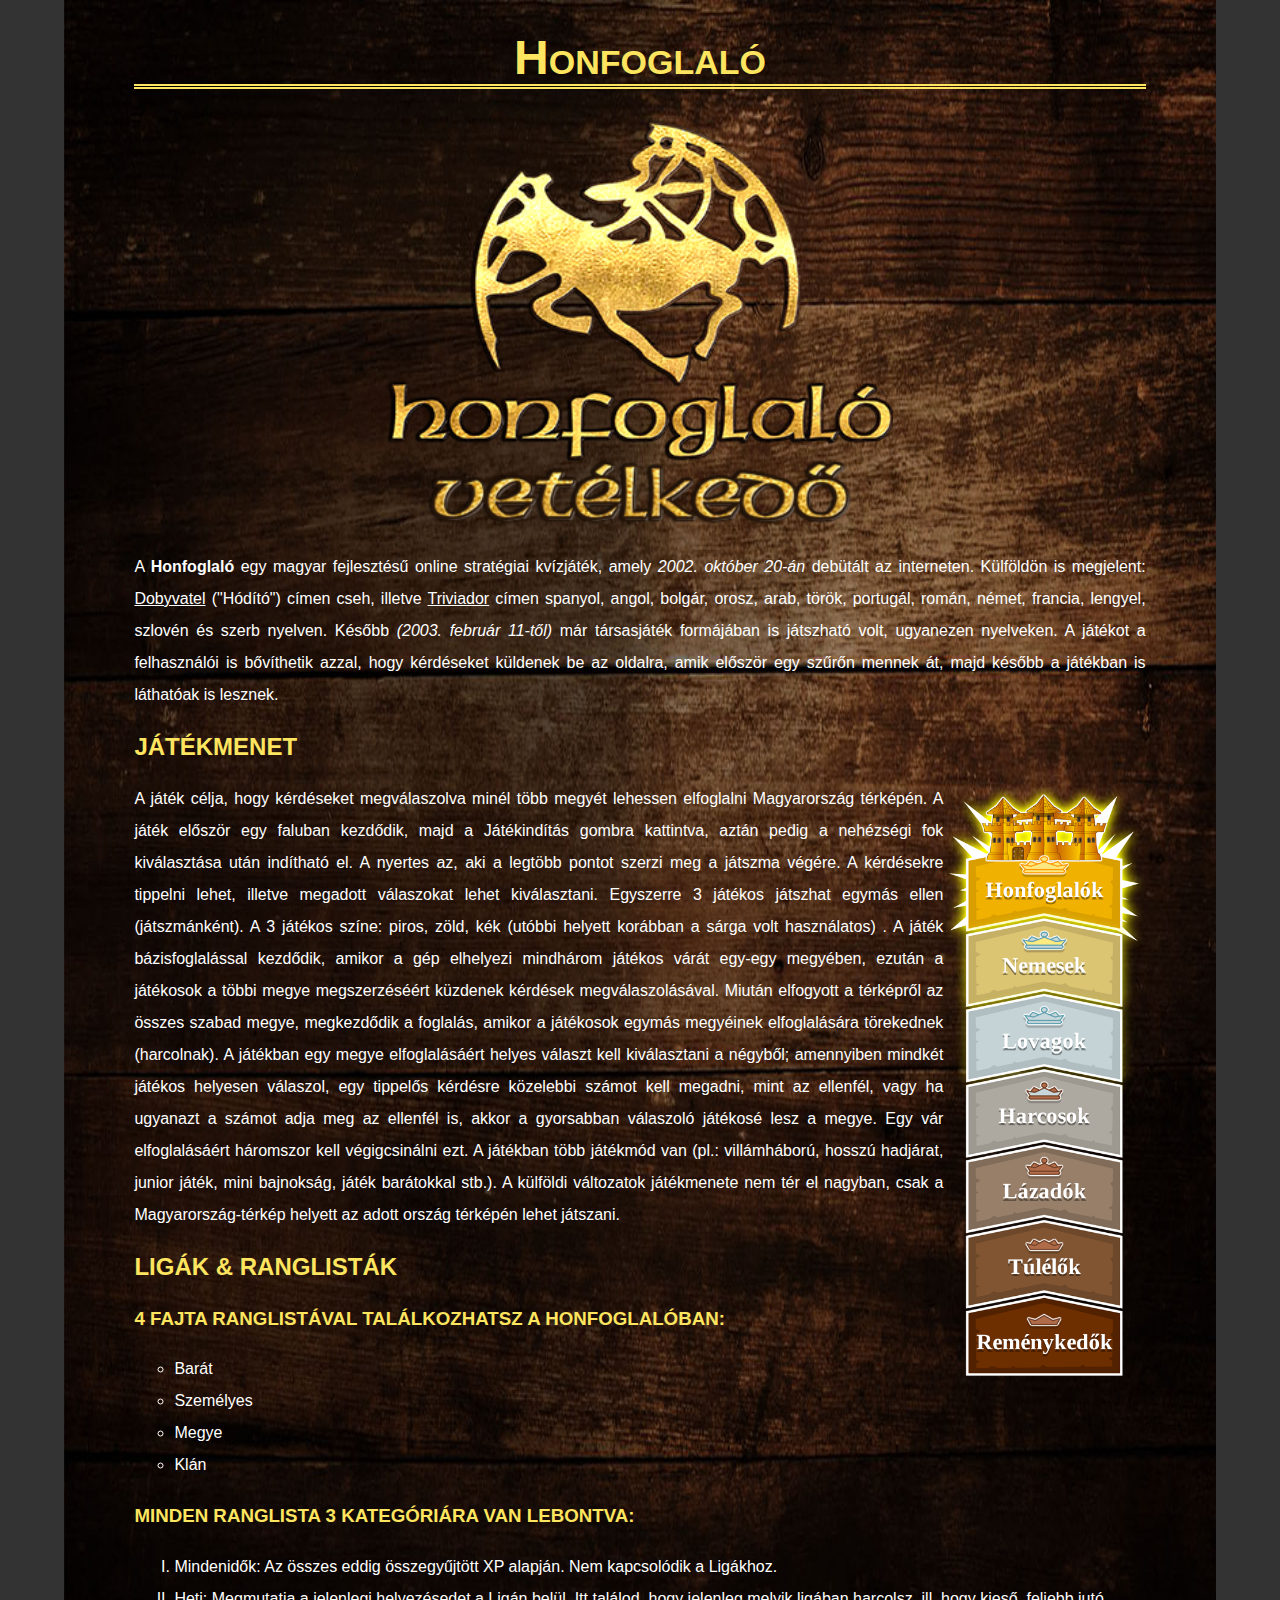
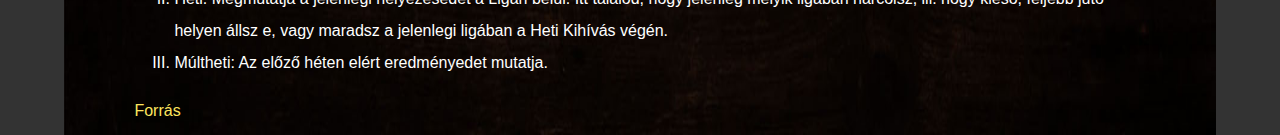
<file: honfoglalo/index.html>
<!DOCTYPE html>
<html lang="hu">
<head>
    <meta charset="UTF-8">
    <title>Honfoglaló</title>
    <link href="honfoglalo.css" rel="stylesheet">
</head>
<body>
    <div class="tartalom">
    <h1>Honfoglaló</h1>
<center><img src="logo.png" id="logo" alt="Honfoglaló játék logója" title="Honfoglaló játék logója"></center>
<p>A <b>Honfoglaló</b> egy magyar fejlesztésű online stratégiai kvízjáték, amely <i>2002. október 20-án</i> debütált az interneten. Külföldön is megjelent: <u>Dobyvatel</u> ("Hódító") címen cseh, illetve <u>Triviador</u> címen spanyol, angol, bolgár, orosz, arab, török, portugál, román, német, francia, lengyel, szlovén és szerb nyelven. Később <i>(2003. február 11-től)</i> már társasjáték formájában is játszható volt, ugyanezen nyelveken. A játékot a felhasználói is bővíthetik azzal, hogy kérdéseket küldenek be az oldalra, amik először egy szűrőn mennek át, majd később a játékban is láthatóak is lesznek.</p>

<h2>JÁTÉKMENET</h2>
<img src="League.png" class="klanok" alt="Klánok a honfoglalóban" title="Klánok a honfoglalóban">
<p>A játék célja, hogy kérdéseket megválaszolva minél több megyét lehessen elfoglalni Magyarország térképén. A játék először egy faluban kezdődik, majd a Játékindítás gombra kattintva, aztán pedig a nehézségi fok kiválasztása után indítható el. A nyertes az, aki a legtöbb pontot szerzi meg a játszma végére. A kérdésekre tippelni lehet, illetve megadott válaszokat lehet kiválasztani. Egyszerre 3 játékos játszhat egymás ellen (játszmánként). A 3 játékos színe: piros, zöld, kék (utóbbi helyett korábban a sárga volt használatos) . A játék bázisfoglalással kezdődik, amikor a gép elhelyezi mindhárom játékos várát egy-egy megyében, ezután a játékosok a többi megye megszerzéséért küzdenek kérdések megválaszolásával. Miután elfogyott a térképről az összes szabad megye, megkezdődik a foglalás, amikor a játékosok egymás megyéinek elfoglalására törekednek (harcolnak). A játékban egy megye elfoglalásáért helyes választ kell kiválasztani a négyből; amennyiben mindkét játékos helyesen válaszol, egy tippelős kérdésre közelebbi számot kell megadni, mint az ellenfél, vagy ha ugyanazt a számot adja meg az ellenfél is, akkor a gyorsabban válaszoló játékosé lesz a megye. Egy vár elfoglalásáért háromszor kell végigcsinálni ezt. A játékban több játékmód van (pl.: villámháború, hosszú hadjárat, junior játék, mini bajnokság, játék barátokkal stb.). A külföldi változatok játékmenete nem tér el nagyban, csak a Magyarország-térkép helyett az adott ország térképén lehet játszani.</p>

<h2>LIGÁK & RANGLISTÁK</h2>
<h3>4 FAJTA RANGLISTÁVAL TALÁLKOZHATSZ A HONFOGLALÓBAN:</h3>
<ul>
<li>Barát</li>
<li>Személyes</li>
<li>Megye</li>
<li>Klán</li>
</ul>
<h3>MINDEN RANGLISTA 3 KATEGÓRIÁRA VAN LEBONTVA:</h3>
<ol>
<li>Mindenidők: Az összes eddig összegyűjtött XP alapján. Nem kapcsolódik a Ligákhoz.</li>
<li>Heti: Megmutatja a jelenlegi helyezésedet a Ligán belül. Itt találod, hogy jelenleg melyik ligában harcolsz, ill. hogy kieső, feljebb jutó helyen állsz e, vagy maradsz a jelenlegi ligában a Heti Kihívás végén.</li>
<li>Múltheti: Az előző héten elért eredményedet mutatja.</li>
</ol>
<a href="https://hu.wikipedia.org/wiki/Honfoglal%C3%B3" target="_blank">Forrás</a>
</div>
</body>
</html>
</file>
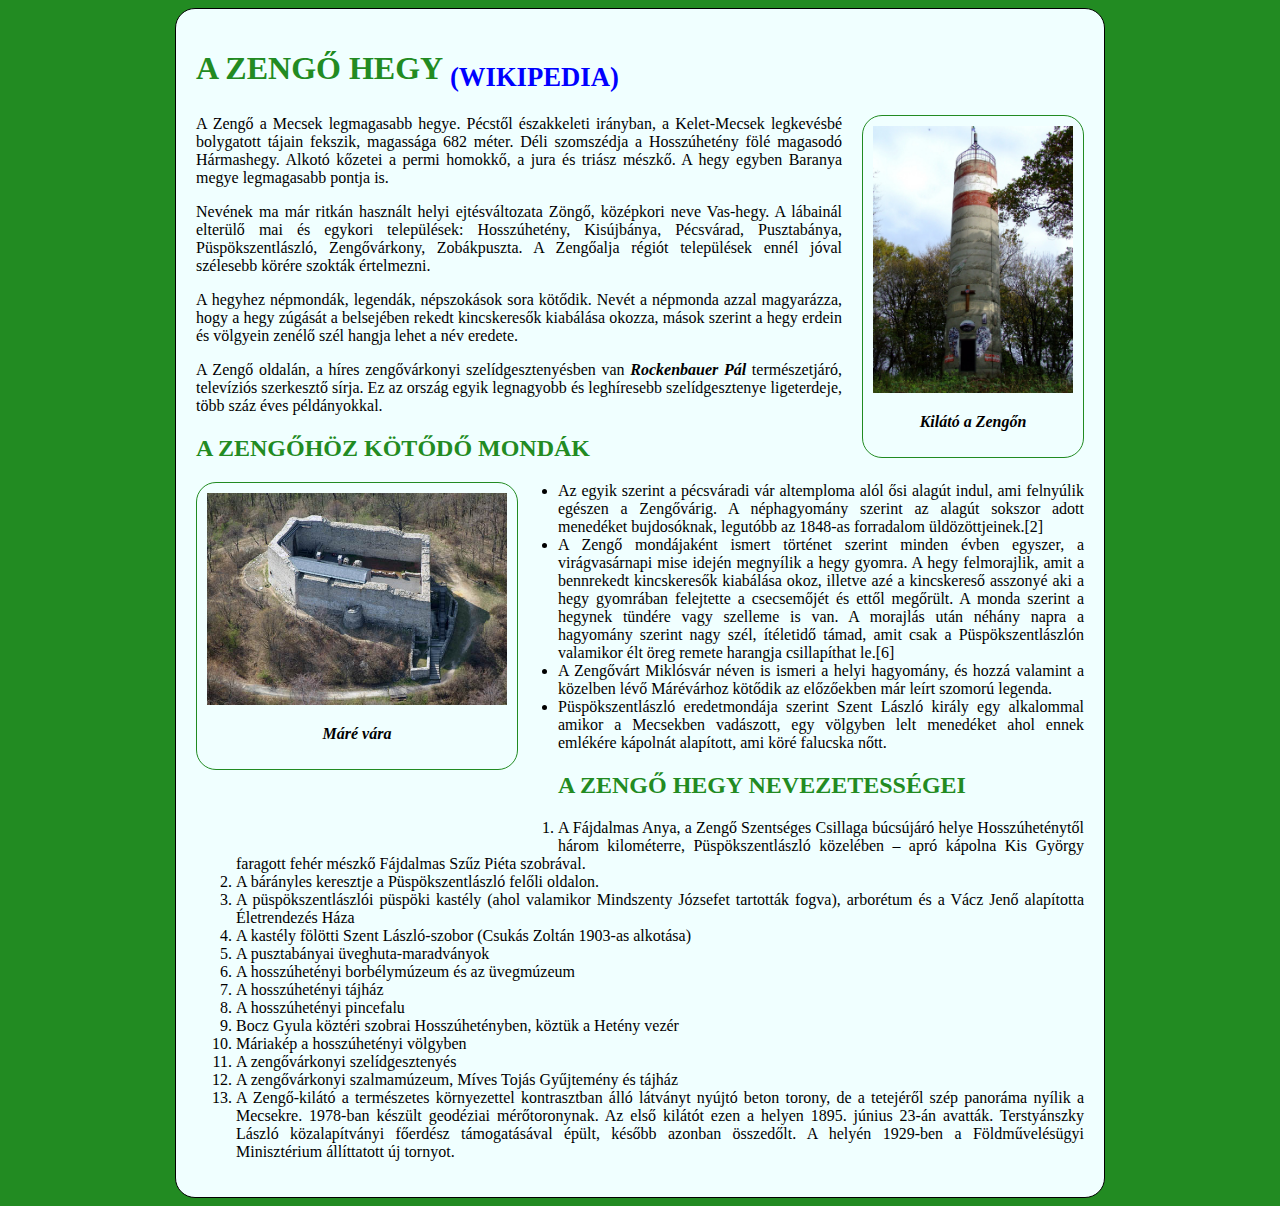
<file: zengo/index.html>
<!DOCTYPE html>
<html lang="hu">
<head>
    <meta name="viewport" content="width=device-width,initial-scale=1.0" charset="UTF-8">
	 <link rel="stylesheet" href="style.css">
	 <meta charset="utf8">
	 <title>Zengő</title>
</head>
<body>
    <div id="content" >
	<h1>A Zengő hegy <sub><a href="https://hu.wikipedia.org/wiki/Zeng%C5%91_(hegy)" target="_blank">(Wikipedia)</a></sub></h1>
        <div  id="imageright">
        <a href="zengokilato.jpg" target="_blank"><img src="zengokilato.jpg" alt="Kilátó a Zengőn" title="Kilátó a Zengőn"></a>
            <p class="kepszoveg">Kilátó a Zengőn</p>
            </div>
	<p>A Zengő a Mecsek legmagasabb hegye. Pécstől északkeleti irányban, a Kelet-Mecsek legkevésbé bolygatott tájain fekszik, magassága 682 méter. Déli szomszédja a Hosszúhetény fölé magasodó Hármashegy. Alkotó kőzetei a permi homokkő, a jura és triász mészkő. A hegy egyben Baranya megye legmagasabb pontja is.</p>

	<p>Nevének ma már ritkán használt helyi ejtésváltozata Zöngő, középkori neve Vas-hegy. A lábainál elterülő mai és egykori települések: Hosszúhetény, Kisújbánya, Pécsvárad, Pusztabánya, Püspökszentlászló, Zengővárkony, Zobákpuszta. A Zengőalja régiót települések ennél jóval szélesebb körére szokták értelmezni.</p>

	<p>A hegyhez népmondák, legendák, népszokások sora kötődik. Nevét a népmonda azzal magyarázza, hogy a hegy zúgását a belsejében rekedt kincskeresők kiabálása okozza, mások szerint a hegy erdein és völgyein zenélő szél hangja lehet a név eredete.</p>

	<p>A Zengő oldalán, a híres zengővárkonyi szelídgesztenyésben van <b><i>Rockenbauer Pál</i></b> természetjáró, televíziós szerkesztő sírja. Ez az ország egyik legnagyobb és leghíresebb szelídgesztenye ligeterdeje, több száz éves példányokkal. </p>
	<h2>A Zengőhöz kötődő mondák</h2>
         <div  id="imageleft">
             <a href="marevar.jpg" target="_blank"><img src="marevar.jpg" alt="Máré vára" title="Máré vára"></a>
            <p class="kepszoveg">Máré vára</p>
            </div>
        <ul>
            <li>Az egyik szerint a pécsváradi vár altemploma alól ősi alagút indul, ami felnyúlik egészen a Zengővárig. A néphagyomány szerint az alagút sokszor adott menedéket bujdosóknak, legutóbb az 1848-as forradalom üldözöttjeinek.[2]</li>

            <li>A Zengő mondájaként ismert történet szerint minden évben egyszer, a virágvasárnapi mise idején megnyílik a hegy gyomra. A hegy felmorajlik, amit a bennrekedt kincskeresők kiabálása okoz, illetve azé a kincskereső asszonyé aki a hegy gyomrában felejtette a csecsemőjét és ettől megőrült. A monda szerint a hegynek tündére vagy szelleme is van. A morajlás után néhány napra a hagyomány szerint nagy szél, ítéletidő támad, amit csak a Püspökszentlászlón valamikor élt öreg remete harangja csillapíthat le.[6]</li>

            <li>A Zengővárt Miklósvár néven is ismeri a helyi hagyomány, és hozzá valamint a közelben lévő Márévárhoz kötődik az előzőekben már leírt szomorú legenda.</li>

            <li>Püspökszentlászló eredetmondája szerint Szent László király egy alkalommal amikor a Mecsekben vadászott, egy völgyben lelt menedéket ahol ennek emlékére kápolnát alapított, ami köré falucska nőtt. </li>
            </ul>
	<h2>A Zengő hegy nevezetességei</h2>
        <ol>
            <li>A Fájdalmas Anya, a Zengő Szentséges Csillaga búcsújáró helye Hosszúheténytől három kilométerre, Püspökszentlászló közelében – apró kápolna Kis György faragott fehér mészkő Fájdalmas Szűz Piéta szobrával.</li>
            <li>A bárányles keresztje a Püspökszentlászló felőli oldalon.</li>
            <li>A püspökszentlászlói püspöki kastély (ahol valamikor Mindszenty Józsefet tartották fogva), arborétum és a Vácz Jenő alapította Életrendezés Háza</li>
            <li>A kastély fölötti Szent László-szobor (Csukás Zoltán 1903-as alkotása)</li>
            <li>A pusztabányai üveghuta-maradványok</li>
            <li>A hosszúhetényi borbélymúzeum és az üvegmúzeum</li>
            <li>A hosszúhetényi tájház</li>
            <li>A hosszúhetényi pincefalu</li>
            <li>Bocz Gyula köztéri szobrai Hosszúhetényben, köztük a Hetény vezér</li>
            <li>Máriakép a hosszúhetényi völgyben</li>
            <li>A zengővárkonyi szelídgesztenyés</li>
            <li>A zengővárkonyi szalmamúzeum, Míves Tojás Gyűjtemény és tájház</li>
            <li>A Zengő-kilátó a természetes környezettel kontrasztban álló látványt nyújtó beton torony, de a tetejéről szép panoráma nyílik a Mecsekre. 1978-ban készült geodéziai mérőtoronynak. Az első kilátót ezen a helyen 1895. június 23-án avatták. Terstyánszky László közalapítványi főerdész támogatásával épült, később azonban összedőlt. A helyén 1929-ben a Földművelésügyi Minisztérium állíttatott új tornyot.</li>
            </ol>
    </div>
</body>
</html>
</file>
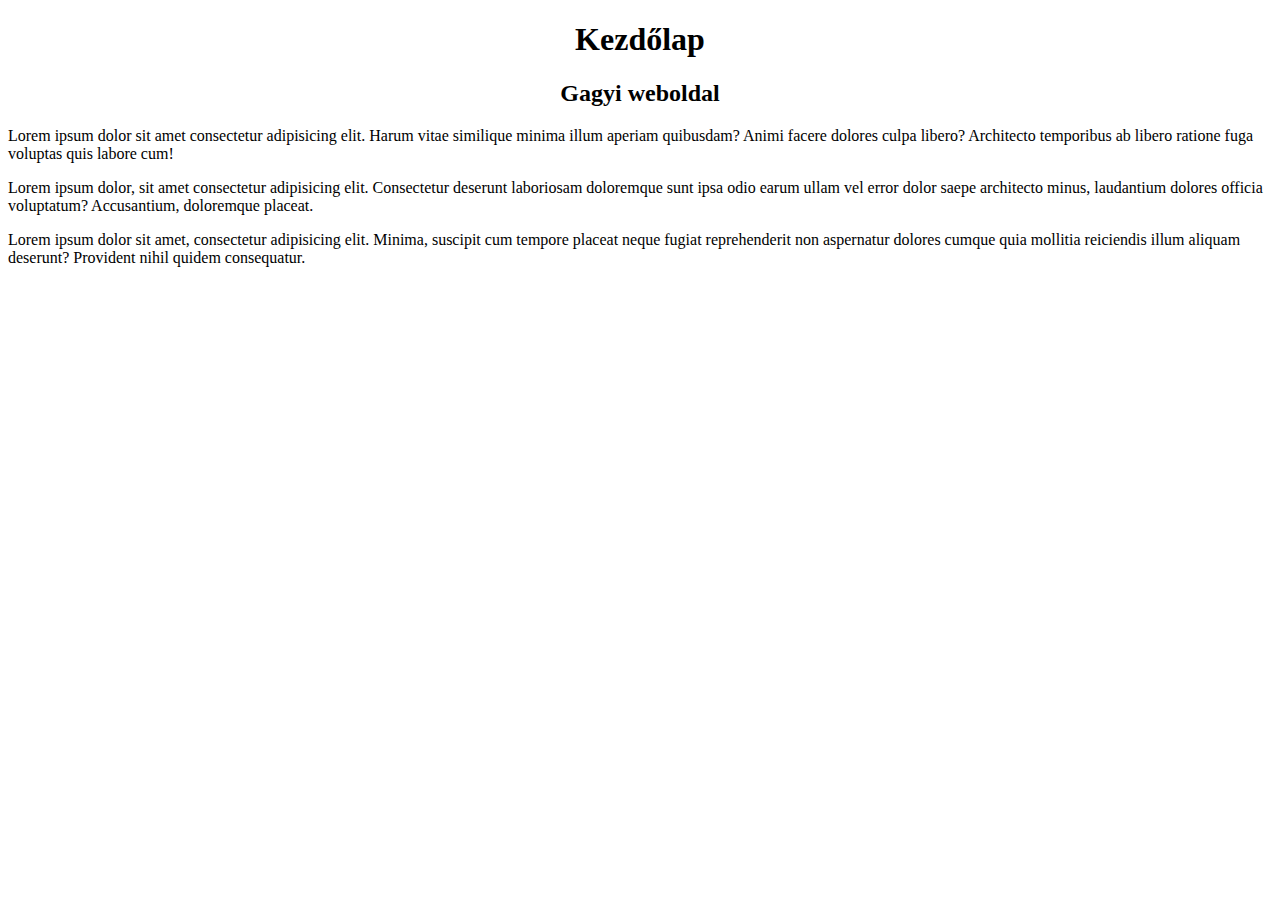
<file: indexa.html>
<!DOCTYPE html>
<html lang="hu">
<head>
    <meta charset="UTF-8">
    <meta name="viewport" content="width=device-width, initial-scale=1.0">
    <title>Igen</title>
</head>
<body>
    <center><h1>Kezdőlap</h1></center>
    <center><h2>Gagyi weboldal</h2></center>
    <p>Lorem ipsum dolor sit amet consectetur adipisicing elit. Harum vitae similique minima illum aperiam quibusdam? Animi facere dolores culpa libero? Architecto temporibus ab libero ratione fuga voluptas quis labore cum!</p>
    <p>Lorem ipsum dolor, sit amet consectetur adipisicing elit. Consectetur deserunt laboriosam doloremque sunt ipsa odio earum ullam vel error dolor saepe architecto minus, laudantium dolores officia voluptatum? Accusantium, doloremque placeat.</p>
    <p>Lorem ipsum dolor sit amet, consectetur adipisicing elit. Minima, suscipit cum tempore placeat neque fugiat reprehenderit non aspernatur dolores cumque quia mollitia reiciendis illum aliquam deserunt? Provident nihil quidem consequatur.</p>
</body>
</html>
</file>
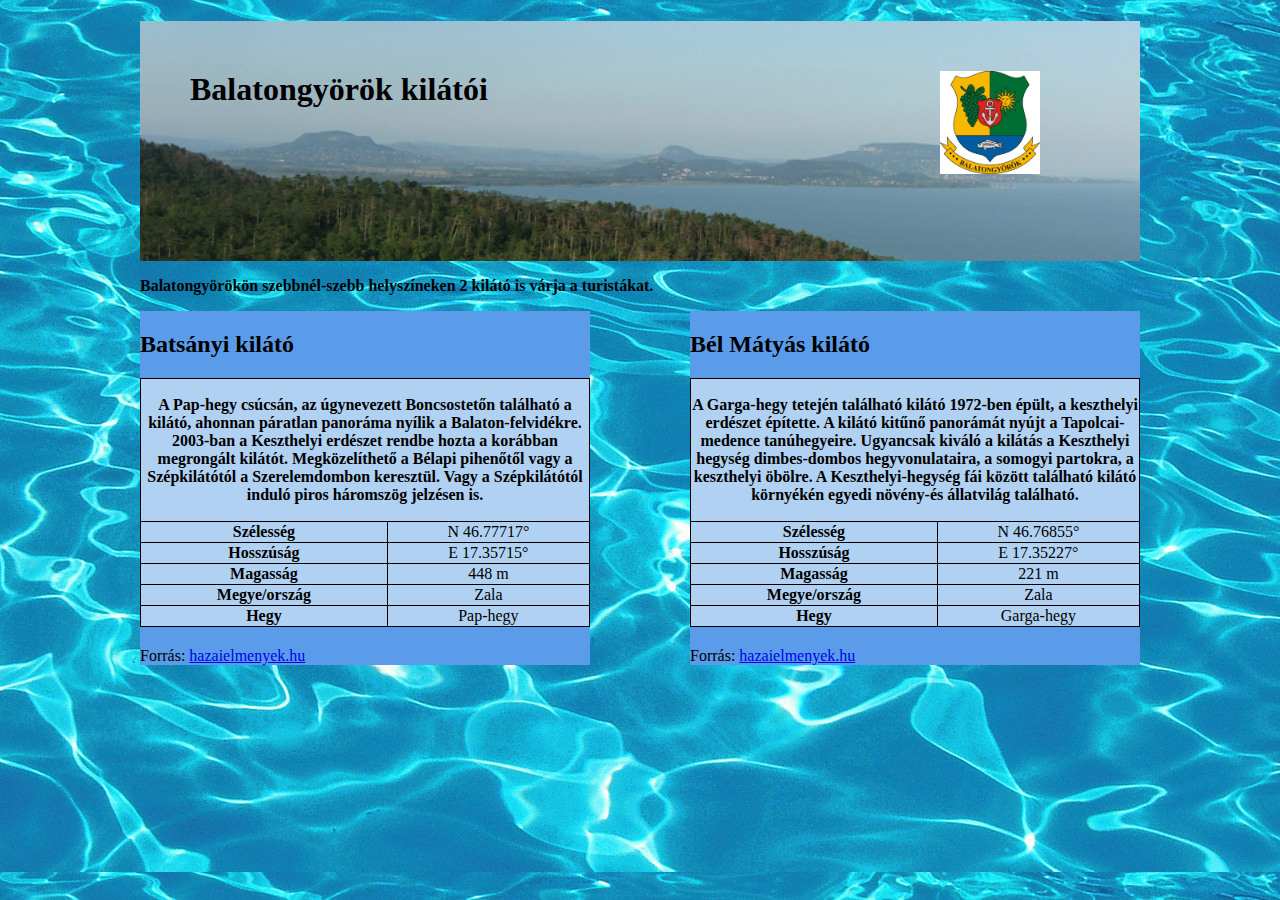
<file: balatongyorok/balatongyorok.html>
<!DOCTYPE html>
<html lang="hu">
<head>
    <meta charset="UTF-8">
    <meta name="viewport" content="width=device-width, initial-scale=1.0">
    <title>Balatongyörök kilátói</title>
    <link rel="stylesheet" href="balatongyorok.css">
</head>
<body>
    <div id="container">
    <div id="header">
    <img src="cimer.jpg" id="cimer">
    <h1>Balatongyörök kilátói</h1>
    </div>
    <p>Balatongyörökön szebbnél-szebb helyszíneken 2 kilátó is várja a turistákat.</p>
<div id="leirasb">
<h2>Batsányi kilátó</h2>
<table class="tablazat">
    <tr>
<td colspan="2" class="felkover"><p>A Pap-hegy csúcsán, az úgynevezett Boncsostetőn található a kilátó, ahonnan páratlan panoráma nyílik a Balaton-felvidékre. 2003-ban a Keszthelyi erdészet rendbe hozta a korábban megrongált kilátót. Megközelíthető a Bélapi pihenőtől vagy a Szépkilátótól a Szerelemdombon keresztül. Vagy a Szépkilátótól induló piros háromszög jelzésen is.</p></td>
</tr>
<tr>
<td class="felkover">Szélesség</td>	<td>N 46.77717°</td>
</tr>
<tr>
    <td class="felkover">Hosszúság</td>	<td>E 17.35715°</td>
</tr>
<tr>
    <td class="felkover">Magasság</td>	<td>448 m</td>
</tr>
<tr>
    <td class="felkover">Megye/ország</td>	<td>Zala</td>
</tr>
<tr>
    <td class="felkover">Hegy</td>	<td>Pap-hegy</td>
</tr>
</table>
Forrás: <a href="http://hazaielmenyek.hu/latnivalo/balatongyorok/batsanyi-kilato-i11024">hazaielmenyek.hu</a>

</div>
<div id="leirasj">
<h2>Bél Mátyás kilátó</h2>
<table class="tablazat">
    <tr><td colspan="2" class="felkover">
<p>A Garga-hegy tetején található kilátó 1972-ben épült, a keszthelyi erdészet építette. A kilátó kitűnő panorámát nyújt a Tapolcai-medence tanúhegyeire. Ugyancsak kiváló a kilátás a Keszthelyi hegység dimbes-dombos hegyvonulataira, a somogyi partokra, a keszthelyi öbölre. A Keszthelyi-hegység fái között található kilátó környékén egyedi növény-és állatvilág található.</p>
</td>
</tr>
<tr>
<td class="felkover">Szélesség</td>	<td>N 46.76855°</td>
<tr>
</tr>
<td class="felkover">Hosszúság</td>	<td>E 17.35227°</td>
<tr>
</tr>
<td class="felkover">Magasság</td>	<td>221 m</td>
<tr>
</tr>
<td class="felkover">Megye/ország</td>	<td>Zala</td>
<tr>
</tr>
<td class="felkover">Hegy</td>	<td>Garga-hegy</td>
</tr>
</table>
Forrás: <a href="http://hazaielmenyek.hu/latnivalo/balatongyorok/bel-matyas-kilato-i3761" target="_blank">hazaielmenyek.hu</a>

</div>
</div>
</body>
</html>
</file>
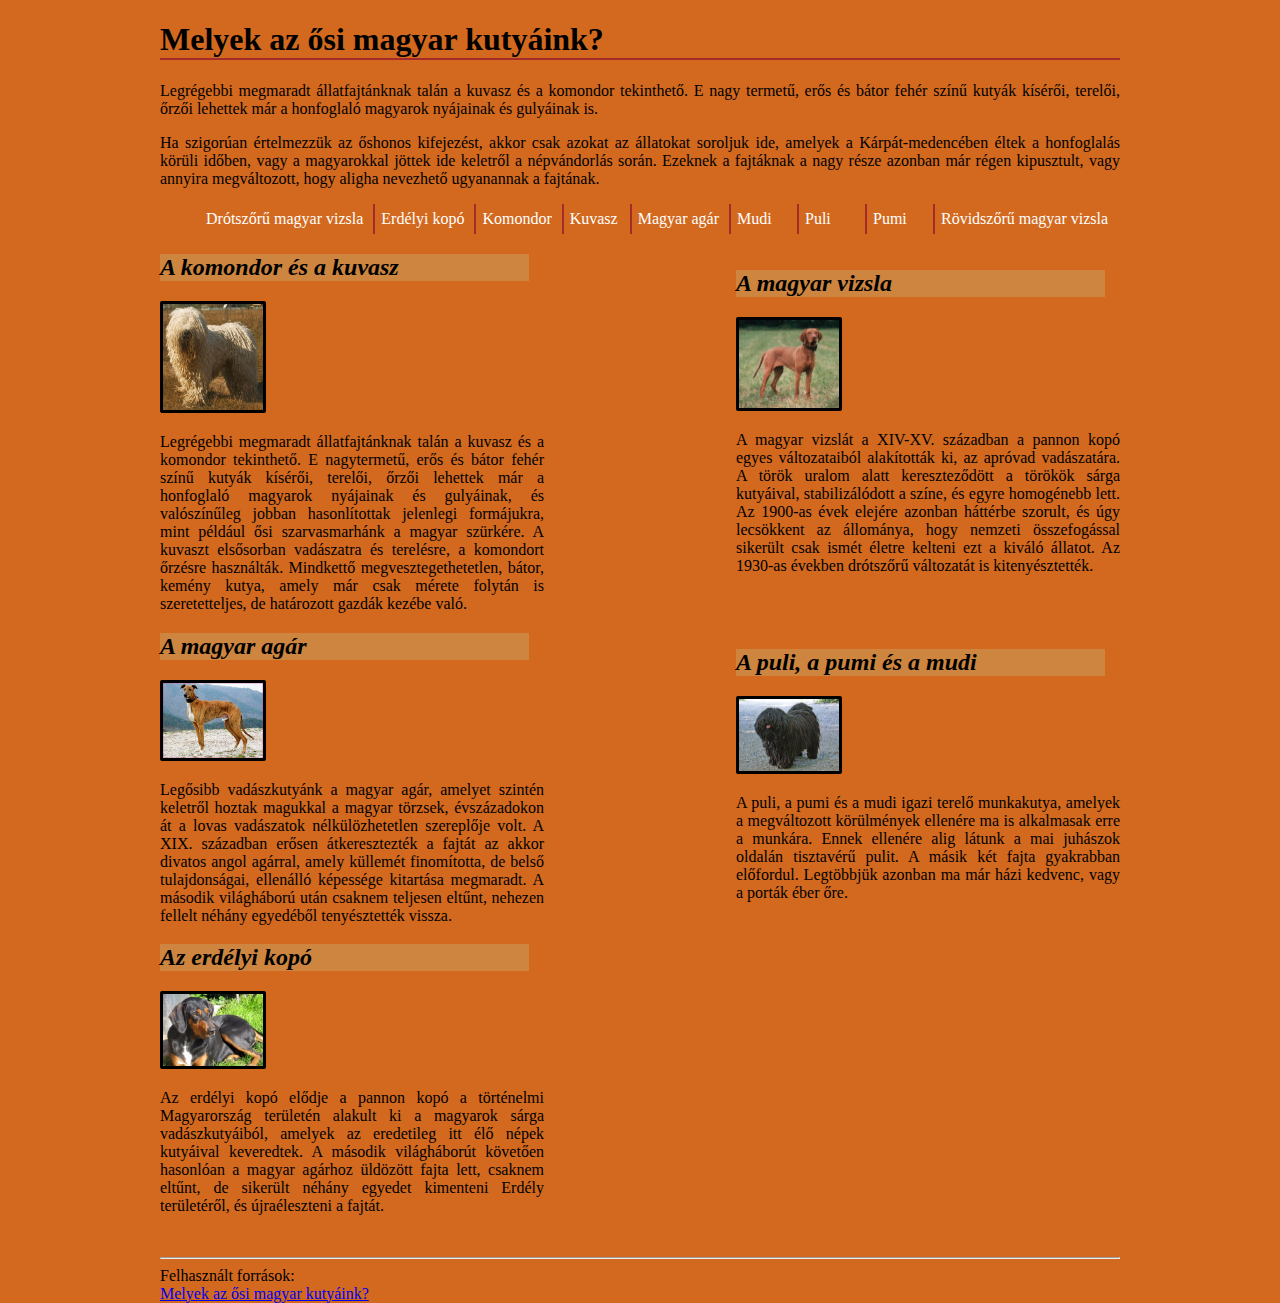
<file: mkutya/magyarkutyak.html>
<!DOCTYPE html>
<html lang="hu">
<head>
    <meta charset="UTF-8">
    <meta name="viewport" content="width=device-width, initial-scale=1.0">
    <title>Magyarországi kutyafajták</title>
    <link href="magyarkutyak.css" rel="stylesheet">
</head>
<body>
    <h1>Melyek az ősi magyar kutyáink?</h1>

<p>Legrégebbi megmaradt állatfajtánknak talán a kuvasz és a komondor tekinthető. E nagy termetű, erős és bátor fehér színű kutyák kísérői, terelői, őrzői lehettek már a honfoglaló magyarok nyájainak és gulyáinak is.</p>

<p>Ha szigorúan értelmezzük az őshonos kifejezést, akkor csak azokat az állatokat soroljuk ide, amelyek a Kárpát-medencében éltek a honfoglalás körüli időben, vagy a magyarokkal jöttek ide keletről a népvándorlás során. Ezeknek a fajtáknak a nagy része azonban már régen kipusztult, vagy annyira megváltozott, hogy aligha nevezhető ugyanannak a fajtának.</p>

<ul>
<li id="nincs">Drótszőrű magyar vizsla</li>
<li>Erdélyi kopó</li>
<li>Komondor</li>
<li>Kuvasz</li>
<li>Magyar agár</li>
<li>Mudi</li>
<li>Puli</li>
<li>Pumi</li>
<li>Rövidszőrű magyar vizsla</li>
</ul>
<div class="hasab jobb">
<h2>A magyar vizsla</h2>
<img src="vizsla.jpg" alt="vizsla.jpg" title="vizsla.jpg" class="kepek">
<p>A magyar vizslát a XIV-XV. században a pannon kopó egyes változataiból alakították ki, az apróvad vadászatára. A török uralom alatt kereszteződött a törökök sárga kutyáival, stabilizálódott a színe, és egyre homogénebb lett. Az 1900-as évek elejére azonban háttérbe szorult, és úgy lecsökkent az állománya, hogy nemzeti összefogással sikerült csak ismét életre kelteni ezt a kiváló állatot. Az 1930-as években drótszőrű változatát is kitenyésztették.</p>
</div>
<div class="hasab">
<h2>A komondor és a kuvasz</h2>
<img src="komondor.jpg" alt="komondor.jpg" title="komondor.jpg" class="kepek">
<p>Legrégebbi megmaradt állatfajtánknak talán a kuvasz és a komondor tekinthető. E nagytermetű, erős és bátor fehér színű kutyák kísérői, terelői, őrzői lehettek már a honfoglaló magyarok nyájainak és gulyáinak, és valószínűleg jobban hasonlítottak jelenlegi formájukra, mint például ősi szarvasmarhánk a magyar szürkére. A kuvaszt elsősorban vadászatra és terelésre, a komondort őrzésre használták. Mindkettő megvesztegethetetlen, bátor, kemény kutya, amely már csak mérete folytán is szeretetteljes, de határozott gazdák kezébe való.</p>
</div>
<div class="hasab jobb">
<h2>A puli, a pumi és a mudi</h2>
<img src="puli.jpg" alt="puli.jpg" title="puli.jpg" class="kepek">
<p>A puli, a pumi és a mudi igazi terelő munkakutya, amelyek a megváltozott körülmények ellenére ma is alkalmasak erre a munkára. Ennek ellenére alig látunk a mai juhászok oldalán tisztavérű pulit. A másik két fajta gyakrabban előfordul. Legtöbbjük azonban ma már házi kedvenc, vagy a porták éber őre.</p>
</div>
<div class="hasab">
<h2>A magyar agár</h2>
<img src="agar.jpg" alt="agar.jpg" title="agar.jpg" class="kepek">
<p>Legősibb vadászkutyánk a magyar agár, amelyet szintén keletről hoztak magukkal a magyar törzsek, évszázadokon át a lovas vadászatok nélkülözhetetlen szereplője volt. A XIX. században erősen átkeresztezték a fajtát az akkor divatos angol agárral, amely küllemét finomította, de belső tulajdonságai, ellenálló képessége kitartása megmaradt. A második világháború után csaknem teljesen eltűnt, nehezen fellelt néhány egyedéből tenyésztették vissza.</p>
</div>
<div class="hasab">
<h2>Az erdélyi kopó</h2>
<img src="kopo.jpg" alt="kopo.jpg" title="kopo.jpg" class="kepek">
<p>Az erdélyi kopó elődje a pannon kopó a történelmi Magyarország területén alakult ki a magyarok sárga vadászkutyáiból, amelyek az eredetileg itt élő népek kutyáival keveredtek. A második világháborút követően hasonlóan a magyar agárhoz üldözött fajta lett, csaknem eltűnt, de sikerült néhány egyedet kimenteni Erdély területéről, és újraéleszteni a fajtát.</p>
</div>
<br>
<hr>
<footer>
Felhasznált források:
<br>
<a href="http://www.haziallat.hu/kutya/kutyafajtak/oshonos-kutyaink-kuvasz-komondor-magyar-vizsla-puli-pumi-mudi-magyar-agar-erdelyi-kopo/2235/" target="_blank">Melyek az ősi magyar kutyáink?</a>
</footer>
</body>
</html>
</file>
<file: honfoglalo/honfoglalo.css>
﻿body{
    background-image: url(bg.jpg);
    background-size:cover;
    background-repeat: no-repeat;
    background-color: #333;
    background-size: 90% 100%;
    background-position: center;
    color: white;
    font-family: "Lucida Sans Unicode", "Lucida Grande", sans-serif;
    line-height: 2em;
    
}
.kor{
    list-style:circle;
}
.romai{
    list-style:upper-roman;
}
.tartalom{
    width: 80%;
    margin: 0 auto;
}
h1{
    color: #FDE55F;
    font-variant: small-caps;
    text-align: center;
    font-size: 3em;
    border-bottom-style: double;
    border-bottom-width: 5px;
    border-bottom-color: #FDE55F;
    padding: 10px;
}
h2,h3{
    color: #FDE55F;
    text-transform: uppercase;
}
#logo{
    width: 50%;
    margin:auto;
}
.kozepre{
    text-align: center;
}
p{
    text-align: justify;
}
.klanok{
    width: 20%;
    float: right;
}
a{
    text-decoration: none;
    color: #FDE55F;
}
a:hover{
    color: #FDE55F;
    text-decoration: none;
}
a:active{
    color: #FDE55F;
    text-decoration: none;
}
ol li{
    list-style-type: upper-roman;
}
ul li{
    list-style-type: circle;
}
.tartalom{
    width: 80%;
    margin-left: auto;
    margin-right: auto;
}
h1{
    color: #FDE55F;
    text-align: center;
    text-transform: capitalize;
    border-bottom: double #FDE55F 5px;
    padding: 10px;
}
</file>
<file: zengo/style.css>
body{
    background-color: forestgreen;
}
#content{
    max-width: 888px;
    width: auto;
    margin: 0 auto;
    background-color: azure;
    border-radius: 20px;
    border: 1px solid black;
    padding: 20px;
}
#imageright{
	float: right;
    max-width: 200px;
    width: auto;
    margin-left: 20px;
    border: 1px solid forestgreen;
    padding: 10px;
    border-radius: 20px;
}
#imageright img{
    max-width: 200px;
    width: auto;
}
#imageleft{
    float: left;
	max-width: 300px;
    width: auto;
    margin-right: 40px;
    margin-bottom: 80px;
    border: 1px solid forestgreen;
    padding: 10px;
    border-radius: 20px;
}
#imageleft img{   
	max-width: 300px;
    width: auto;
}
.kepszoveg{
	font-weight: bold;
    font-style: italic;
    text-align: center;
}
a{
    text-decoration: none;
    color: blue;
}
a:hover{
    color: red;
}
h1,h2{
    text-transform: uppercase;
    color: forestgreen;
}
p,li{
    text-align: justify;
}
</file>
<file: balatongyorok/balatongyorok.css>
body{
    background-image: url(back.jpg);
}
#container{
    width: 1000px;
    margin: auto;
}
#header{
    min-width: 650px;
    max-width: 1000px;
    background-image: url(panorama.jpg);
    height: 200px;
    background-size: 100%;
    height: 240px;
    background-position-y: center;
}
h1{
    margin-left: 5%;
    padding-top: 5%;
}
#cimer{
    float: right;
    width: 10%;
    margin-right: 10%;
    margin-top: 5%;
}
#leirasb{
    float: left;
    width: 450px;
    background-color: #5B9CEA;
}
#leirasj{
    float: right;
    width: 450px;
    background-color: #5B9CEA;
}
p{
    font-weight: bold;
}
.tablazat td{
    border: 1px solid black;
}
.tablazat{
    text-align: center;
    background-color: #B0D1F1;
    width: 100%;
    margin-bottom: 20px;
    border-collapse: collapse;
}
.felkover{
    font-weight: bold;
}
</file>
<file: mkutya/magyarkutyak.css>
body{
    width: 960px;
    margin: 0 auto;
    background-color: #d2691e;
}
.hasab {
    width: 40%;
}

h1{
    border-bottom:2px brown solid ;
}
li{
    min-width: 50px;
    padding: 6px;
    color: white;
    list-style-type: none;
    display:inline-block;
    border-left: solid #a52a2a 2px;
}
h2{
    width: 96%;
    background-color: #cd853f;
    font-style: italic;
}
p{
    text-align: justify;
}
.kepek{
    width: 100px;
    border-radius: 2px;
    border-color: #a52a2a;
    border: solid;
}
.bal{
    float: left;
}
.jobb{
    float: right;
}
#nincs{
    border-left:0px ;
}
</file>
